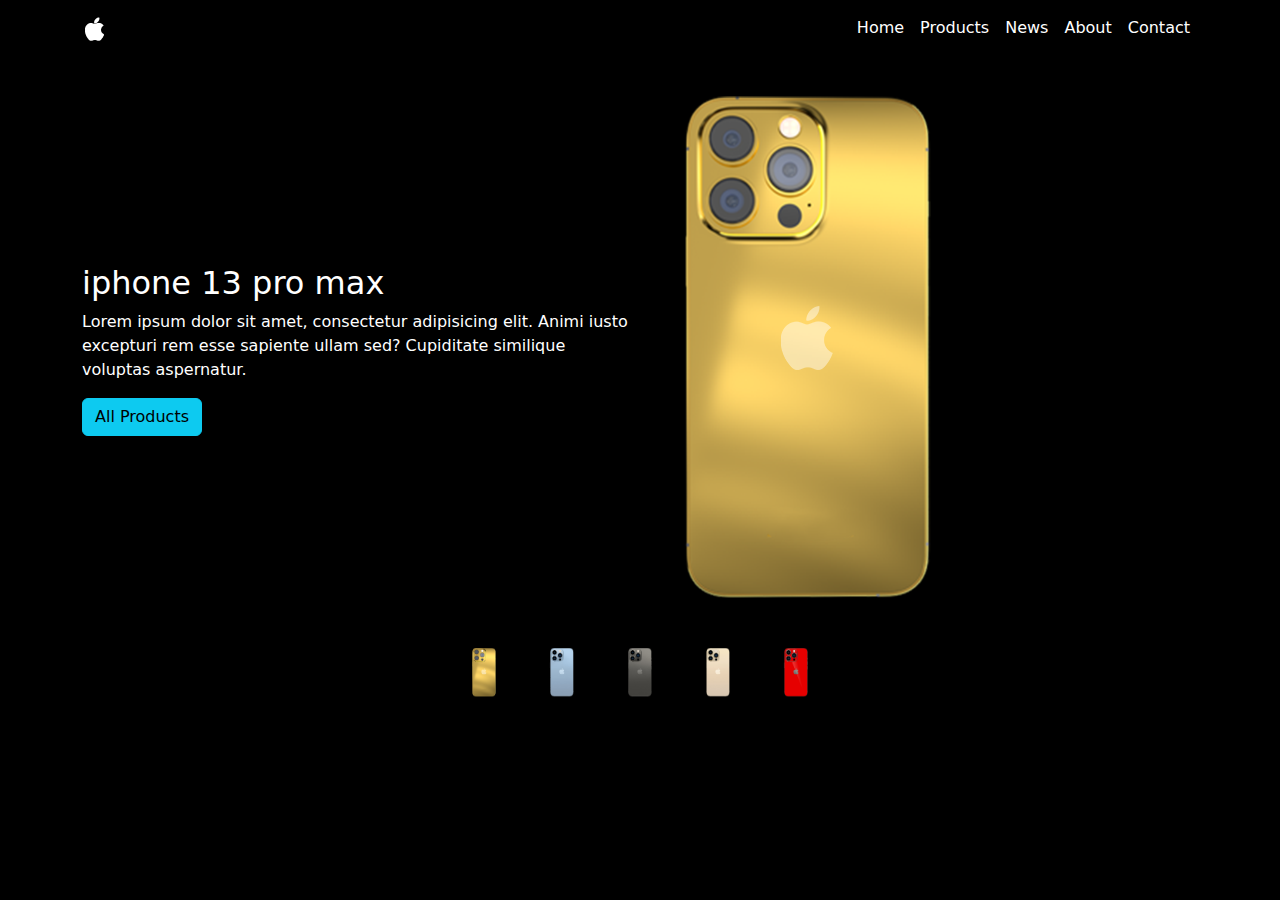
<file: index.html>
<!DOCTYPE html>
<html lang="en">
<head>
    <meta charset="UTF-8">
    <meta name="viewport" content="width=device-width, initial-scale=1.0">


    <link rel="stylesheet" href="./css/all.min.css"/>
    <link rel="stylesheet" href="./css/bootstrap.min.css"/>
    <link rel="stylesheet" href="./css/style.css"/>
    <title>Landing Page</title>
</head>
<body>
    
<section class="section" id="background-section" >
  
   

        <nav class="navbar navbar-expand-lg ">
            <div class="container">
              <a class="navbar-brand" href="#">
                <img src="./Images/logo.png" class="w-25" alt="logo"/>
              </a>
              <button class="navbar-toggler  bg-white" type="button" data-bs-toggle="collapse" data-bs-target="#navbarNavAltMarkup" aria-controls="navbarNavAltMarkup" aria-expanded="false" aria-label="Toggle navigation">
                <span class="navbar-toggler-icon"></span>
              </button>
              <div class="collapse navbar-collapse" id="navbarNavAltMarkup">
                <div class="navbar-nav ms-auto ">
                  <a class="nav-link active text-white" aria-current="page" href="#">Home</a>
                  <a class="nav-link text-white" href="#">Products</a>
                  <a class="nav-link text-white" href="#">News</a>
                  <a class="nav-link text-white" href="#">About</a>
                  <a class="nav-link text-white" href="#">Contact</a>
                </div>
              </div>
            </div>
          </nav>
          <div class="container ">
<div class="row">
    <div  class="col-md-6 d-flex flex-column justify-content-center align-items-center">
<div class="text text-white ">
<h2>iphone 13 pro max</h2>
<p>Lorem ipsum dolor sit amet, consectetur adipisicing elit. Animi iusto excepturi rem esse sapiente ullam sed? Cupiditate similique voluptas aspernatur.</p>
<button class="btn btn-info">All Products</button>


</div>
</div>

<div class="col-md-6">
    <img class="img" src="./Images/0.png"  alt="photo1"/>
</div>



<div class="col-md-12">
  <div class="icons d-flex flex-wrap justify-content-center gap-5" id="icons">
    <img data-color="#000" src="./Images/0.png" alt="icon0"/>
    <img data-color="#247ec8" src="./Images/1.png" alt="icon1"/>
    <img data-color="#1e1e1e" src="./Images/2.png" alt="icon2"/>
    <img data-color="#c79b53" src="./Images/3.png" alt="icon3"/>
    <img data-color="#c82525" src="./Images/4.png" alt="icon4"/>
  </div>
</div>








    </div>
</section>













<script src="./js/bootstrap.bundle.min.js"></script>
<script src="./js/index.js"></script>
</body>
</html>
</file>
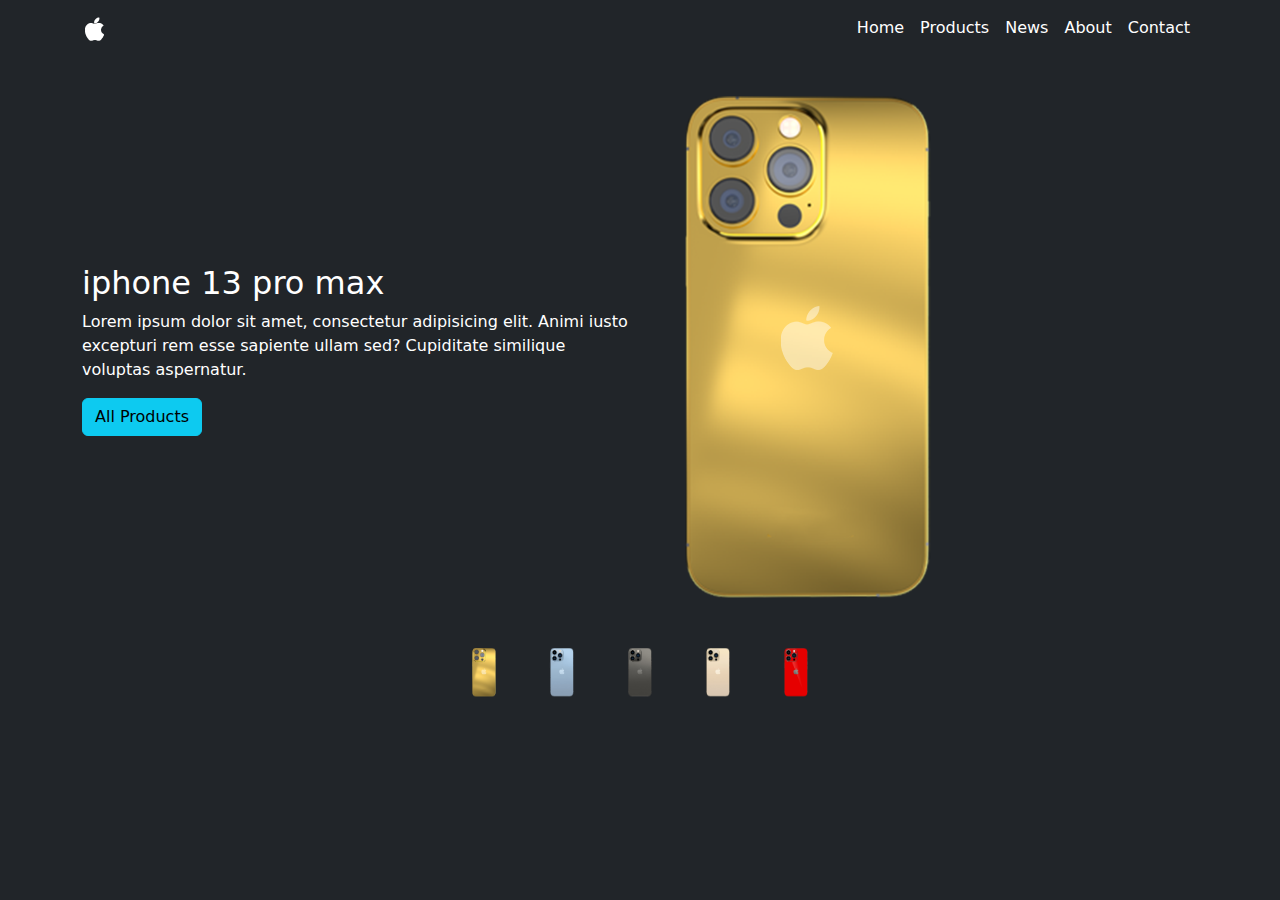
<file: Landing Page/index.html>
<!DOCTYPE html>
<html lang="en">
<head>
    <meta charset="UTF-8">
    <meta name="viewport" content="width=device-width, initial-scale=1.0">


    <link rel="stylesheet" href="./css/all.min.css"/>
    <link rel="stylesheet" href="./css/bootstrap.min.css"/>
    <link rel="stylesheet" href="./css/style.css"/>
    <title>Landing Page</title>
</head>
<body>
    
<section class="section bg-dark vh-100" id="background-section" >
  
   

        <nav class="navbar navbar-expand-lg ">
            <div class="container">
              <a class="navbar-brand" href="#">
                <img src="./Images/logo.png" class="w-25" alt="logo"/>
              </a>
              <button class="navbar-toggler  bg-white" type="button" data-bs-toggle="collapse" data-bs-target="#navbarNavAltMarkup" aria-controls="navbarNavAltMarkup" aria-expanded="false" aria-label="Toggle navigation">
                <span class="navbar-toggler-icon"></span>
              </button>
              <div class="collapse navbar-collapse" id="navbarNavAltMarkup">
                <div class="navbar-nav ms-auto ">
                  <a class="nav-link active text-white" aria-current="page" href="#">Home</a>
                  <a class="nav-link text-white" href="#">Products</a>
                  <a class="nav-link text-white" href="#">News</a>
                  <a class="nav-link text-white" href="#">About</a>
                  <a class="nav-link text-white" href="#">Contact</a>
                </div>
              </div>
            </div>
          </nav>
          <div class="container ">
<div class="row">
    <div  class="col-md-6 d-flex flex-column justify-content-center align-items-center">
<div class="text text-white ">
<h2>iphone 13 pro max</h2>
<p>Lorem ipsum dolor sit amet, consectetur adipisicing elit. Animi iusto excepturi rem esse sapiente ullam sed? Cupiditate similique voluptas aspernatur.</p>
<button class="btn btn-info">All Products</button>


</div>
</div>

<div class="col-md-6">
    <img class="img" src="./Images/0.png"  alt="photo1"/>
</div>



<div class="col-md-12">
  <div class="icons d-flex flex-wrap justify-content-center gap-5" id="icons">
    <img data-color="#ff0000" src="./Images/0.png" alt="icon0"/>
    <img data-color="#00ff00" src="./Images/1.png" alt="icon1"/>
    <img data-color="#0000ff" src="./Images/2.png" alt="icon2"/>
    <img data-color="#ffff00" src="./Images/3.png" alt="icon3"/>
    <img data-color="#ff00ff" src="./Images/4.png" alt="icon4"/>
  </div>
</div>








    </div>
</section>













<script src="./js/bootstrap.bundle.min.js"></script>
<script src="./js/index.js"></script>
</body>
</html>
</file>
<file: css/style.css>
.icons img
{
    width:30px;
    transition: 0.5s;
    cursor: pointer;
}

.icons img:hover
{
    transform: scale(1.2);
}


.section
{
    background-color: black;
    height:100vh;
}
</file>
<file: Landing Page/css/style.css>
.icons img
{
    width:30px;
    transition: 0.5s;
    cursor: pointer;
}

.icons img:hover
{
    transform: scale(1.2);
}
</file>
